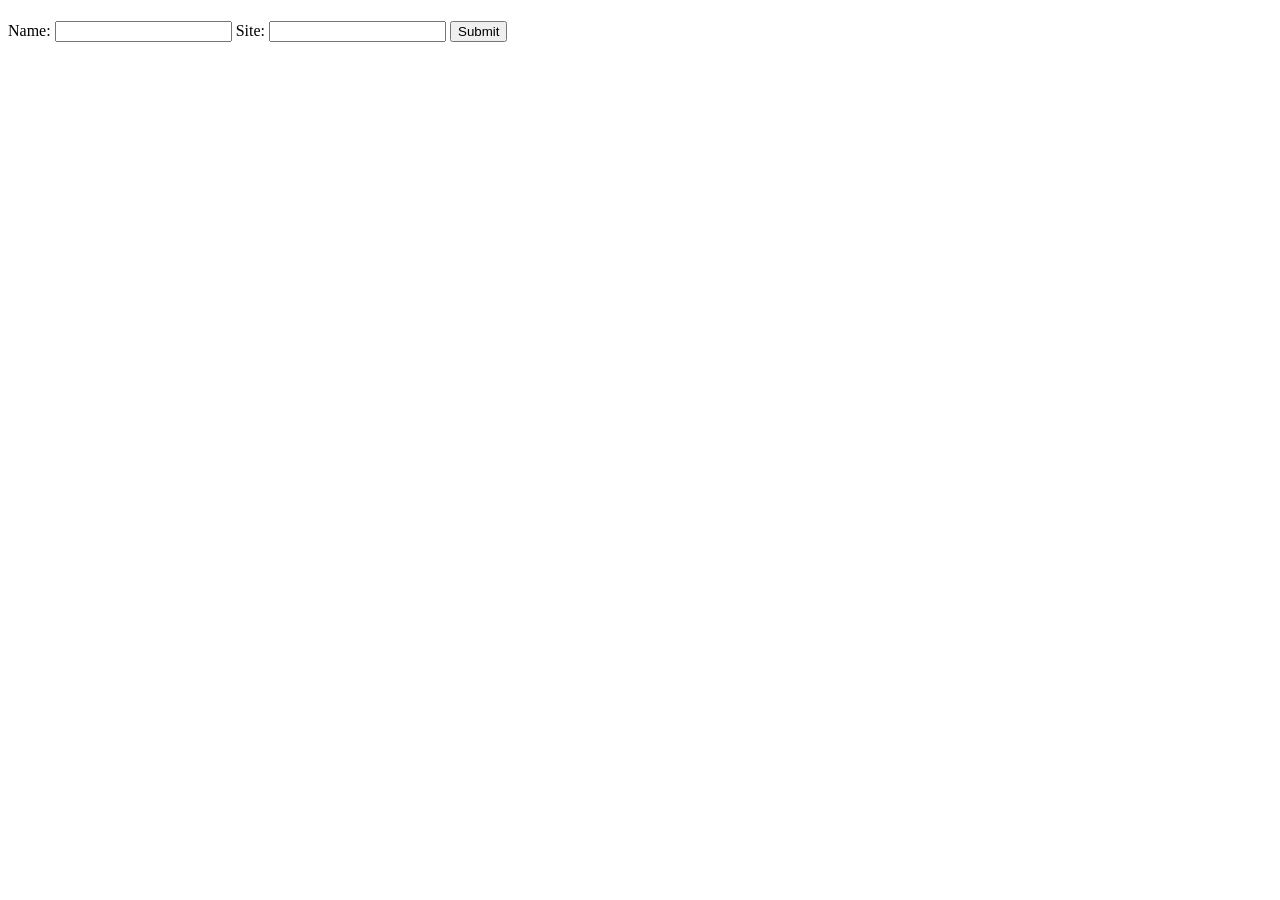
<file: browserDashboard/index.html>
<!DOCTYPE html>
<html lang="en">
<head>
    <meta charset="UTF-8">
    <meta name="viewport" content="width=device-width, initial-scale=1.0">
    <title>Document</title>
    <script src="dashboard.js" defer></script>
</head>
<body>
    <h1>
    
    </h1>
    <p> 

    </p>
    <form name= "Form" id = 'siteForm'> 
        <label for="Name">Name:</label>
        <input type="text" id = "userName" name="userName">
        
        <label for="Site"> Site:</label>
        <input type="Site" id="siteForm" name="favoriteSite">

        <button id="Submit">Submit</button>
        <output id="result"></output>
        <output>

        </output>
    </form>
</body>
</html>
</file>
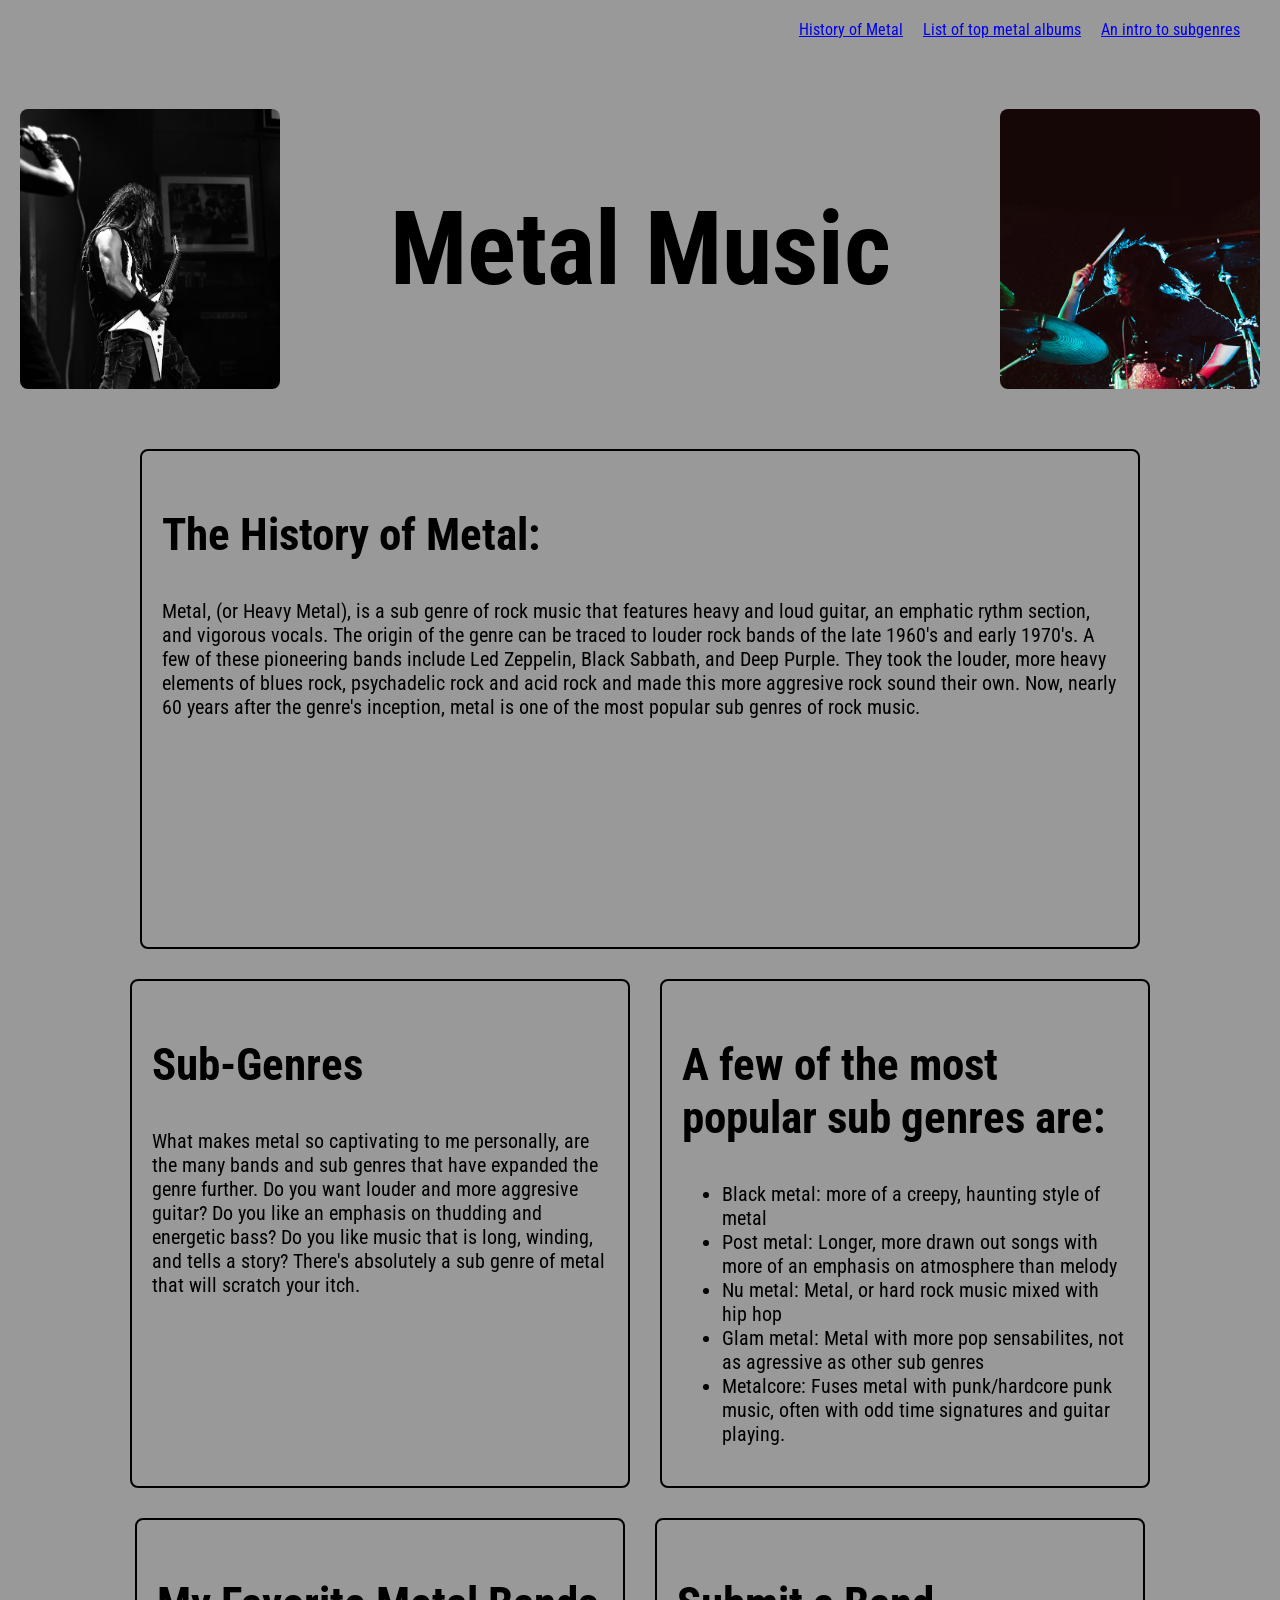
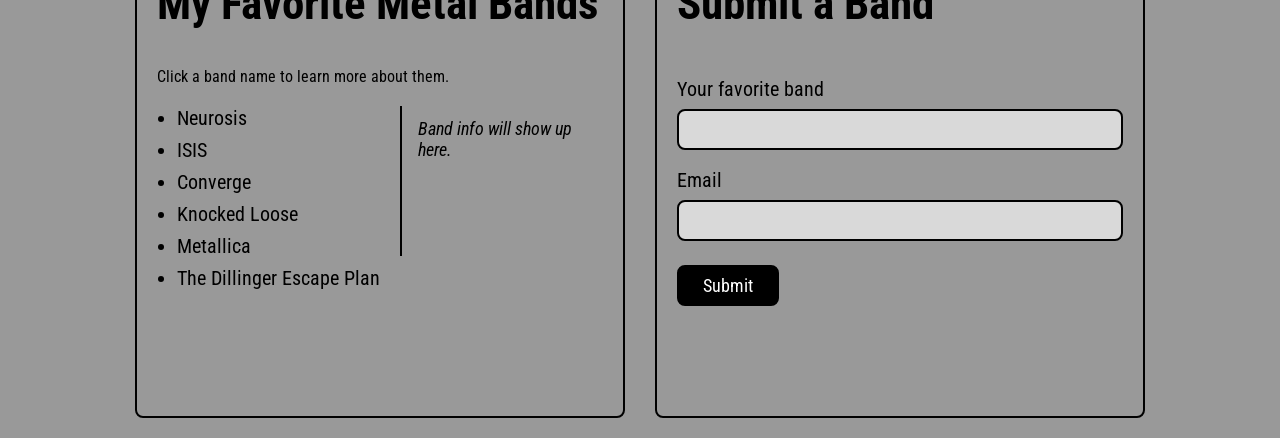
<file: MetalMusic/index.html>
<!DOCTYPE html>
<html lang="en">

<head>
    <meta charset="UTF-8">
    <meta name="viewport" content="width=device-width, initial-scale=1.0">

    <title>Metal Music</title>

    <link rel="stylesheet" href="styles.css">

    <link rel="preconnect" href="https://fonts.googleapis.com">
    <link rel="preconnect" href="https://fonts.gstatic.com" crossorigin>
    <link href="https://fonts.googleapis.com/css2?family=Outfit:wght@100..900&family=Roboto+Condensed:ital,wght@0,100..900;1,100..900&family=Young+Serif&display=swap" rel="stylesheet">
</head>

<body>

    <!-- Navigation -->
    <nav>
        <ul class="nav-list">
            <li>
                <a href="https://en.wikipedia.org/wiki/Heavy_metal_music">
                    History of Metal
                </a>
            </li>
            <li>
                <a href="https://www.albumoftheyear.org/ratings/user-highest-rated/all/heavy-metal/">
                    List of top metal albums
                </a>
            </li>
            <li>
                <a href="https://www.youtube.com/watch?v=nw1AA2wKI34">
                    An intro to subgenres
                </a>
            </li>
        </ul>
    </nav>

    <main>

        <!-- Images and Main Title -->
        <div class="hero">

            <div class="image1">
                <img src="metal1.avif" alt="Metal guitarist performing">
            </div>

            <div class="title">
                <h1>Metal Music</h1>
            </div>

            <div class="image2">
                <img src="metal2.avif" alt="Metal drummer performing">
            </div>

        </div>

        <!-- Content Boxes -->
        <div class="boxes">

            <!-- History Box -->
            <div class="history-box">

                <div class="head1">
                    <h2>The History of Metal:</h2>
                </div>

                <div class="history">
                    <p>
                        Metal, (or Heavy Metal), is a sub genre of rock music
                        that features heavy and loud guitar, an emphatic
                        rythm section, and vigorous vocals.

                        The origin of the genre can be traced to louder
                        rock bands of the late 1960's and early 1970's.

                        A few of these pioneering bands include Led Zeppelin,
                        Black Sabbath, and Deep Purple.

                        They took the louder, more heavy elements of blues
                        rock, psychadelic rock and acid rock and made this
                        more aggresive rock sound their own.

                        Now, nearly 60 years after the genre's inception,
                        metal is one of the most popular sub genres of
                        rock music.
                    </p>
                </div>

            </div>

            <!-- Subgenres Box -->
            <div class="subgenre-box">

                <div class="head2">
                    <h2>Sub-Genres</h2>
                </div>

                <div class="sub-genres">
                    <p>
                        What makes metal so captivating to me personally,
                        are the many bands and sub genres that have expanded
                        the genre further.

                        Do you want louder and more aggresive guitar?
                        Do you like an emphasis on thudding and energetic bass?

                        Do you like music that is long, winding, and tells
                        a story?

                        There's absolutely a sub genre of metal that
                        will scratch your itch.
                    </p>
                </div>

            </div>

            <!-- Popular Subgenres Box -->
            <div class="genreList-box">

                <div class="head3">
                    <h2>A few of the most popular sub genres are:</h2>
                </div>

                <ul class="genreList">
                    <li>
                        Black metal: more of a creepy, haunting style of metal
                    </li>

                    <li>
                        Post metal: Longer, more drawn out songs with more
                        of an emphasis on atmosphere than melody
                    </li>

                    <li>
                        Nu metal: Metal, or hard rock music mixed with hip hop
                    </li>

                    <li>
                        Glam metal: Metal with more pop sensabilites,
                        not as agressive as other sub genres
                    </li>

                    <li>
                        Metalcore: Fuses metal with punk/hardcore punk music,
                        often with odd time signatures and guitar playing.
                    </li>
                </ul>

            </div>

            <!-- Favorite Bands Box -->
            <div class="bands-box">

                <div class="head4">
                    <h2>My Favorite Metal Bands</h2>
                </div>

                <p class="bandHint">Click a band name to learn more about them.</p>

                <div class="bands-layout">

                    <!-- Band names (left) -->
                    <ul class="bandList" id="bandList">
                        <li><button type="button" class="band-name">Neurosis</button></li>
                        <li><button type="button" class="band-name">ISIS</button></li>
                        <li><button type="button" class="band-name">Converge</button></li>
                        <li><button type="button" class="band-name">Knocked Loose</button></li>
                        <li><button type="button" class="band-name">Metallica</button></li>
                        <li><button type="button" class="band-name">The Dillinger Escape Plan</button></li>
                    </ul>

                    <!-- Band info (right), filled in by script.js -->
                    <div class="band-info-panel">
                        <p class="info-placeholder">Band info will show up here.</p>
                    </div>

                </div>

            </div>

            <!-- Band Submission Form Box -->
            <div class="form-box">

                <div class="head5">
                    <h2>Submit a Band</h2>
                </div>

                <form id="bandForm">

                    <label for="bandInput">Your favorite band</label>
                    <input type="text" id="bandInput" name="band" required>

                    <label for="emailInput">Email</label>
                    <input type="email" id="emailInput" name="email" required>

                    <button type="submit" class="submit-btn">Submit</button>

                </form>

                <p id="formMessage" class="form-message"></p>
                <p id="submittedInfo" class="submitted-info"></p>

            </div>

        </div>

    </main>

    <script src="music.js"></script>

</body>
</html>
</file>
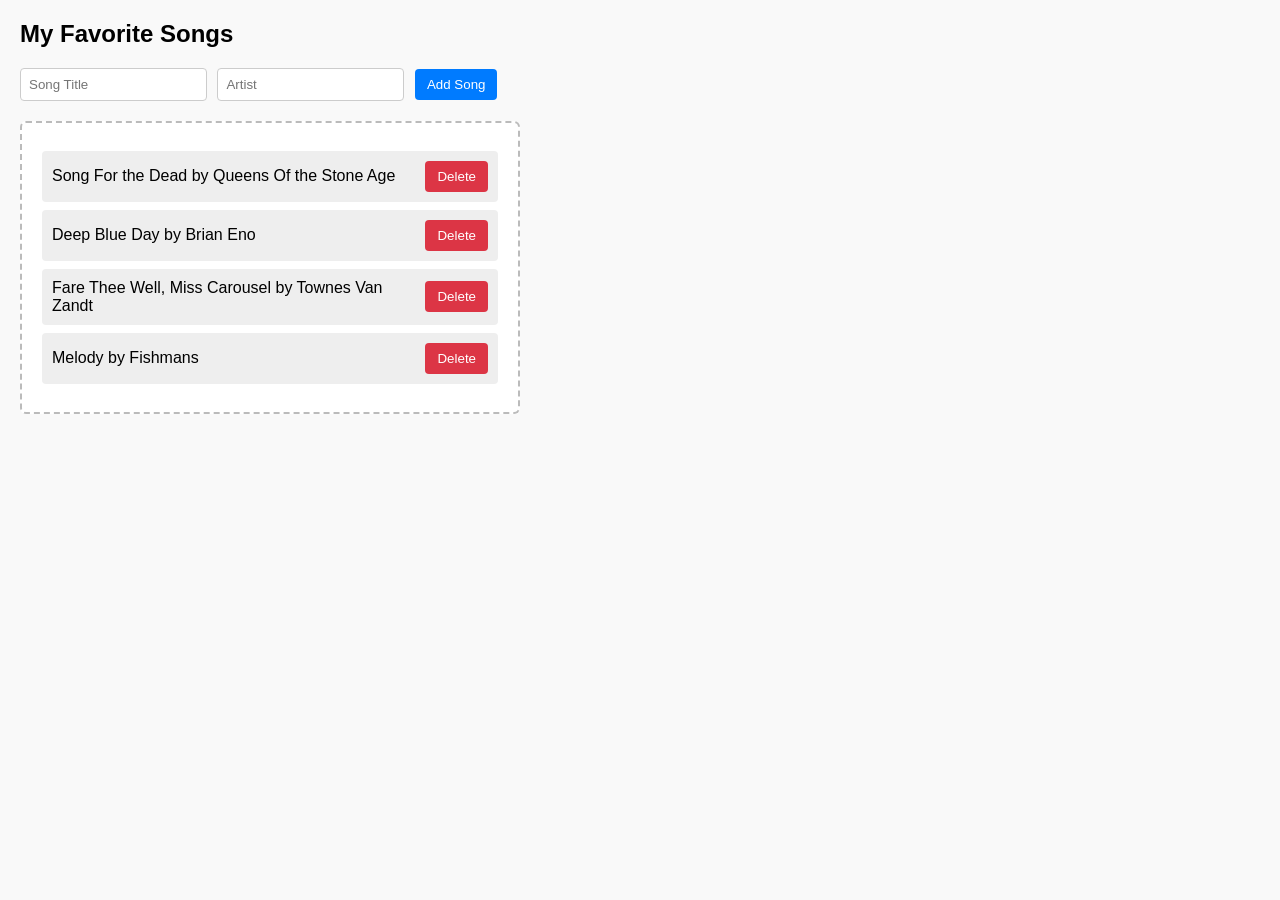
<file: songs/index-2.html>
<!DOCTYPE html>
<html lang="en">
<head>
  <meta charset="UTF-8">
  <title>4-Song Playlist Manager</title>
  <link rel="stylesheet" href="style-1.css">
  <script src="songs.js" defer></script>
</head>
<body>

  <main>
    <h2>My Favorite Songs</h2>

    <section class="inputGroup">
      <input type="text" id="songTitle" placeholder="Song Title">
      <input type="text" id="songArtist" placeholder="Artist">
      <button type="button" id="addBtn">Add Song</button>
    </section>

    <section id="playlistContainer">

      <article class="songCard">
        <span>Song For the Dead by Queens Of the Stone Age</span>
        <button class="deleteBtn">Delete</button>
      </article>
      <article class="songCard">
        <span>Deep Blue Day by Brian Eno</span>
        <button class="deleteBtn">Delete</button>
      </article>
      <article class="songCard">
        <span>Fare Thee Well, Miss Carousel by Townes Van Zandt</span>
        <button class="deleteBtn">Delete</button>
      </article>
      <article class="songCard">
        <span>Melody by Fishmans</span>
        <button class="deleteBtn">Delete</button>
      </article>

    </section>
  </main>

</body>
</html>
</file>
<file: MetalMusic/styles.css>
/* GENERAL PAGE STYLING */

* {
    box-sizing: border-box;
}

body {
    display: flex;
    flex-direction: column;
    align-items: center;

    min-height: 100vh;
    width: 100%;
    margin: 0;
    padding: 0;

    background-color: hsl(0, 0%, 60%);

    font-family: "Roboto Condensed", sans-serif;
    font-optical-sizing: auto;
    font-style: normal;
}


/* NAVIGATION */

nav {
    width: 100%;
    padding: 20px 40px;
}

.nav-list {
    display: flex;
    justify-content: flex-end;
    flex-wrap: wrap;

    gap: 20px;
    list-style: none;
    padding: 0;
    margin: 0;
}


/* MAIN CONTENT */

main {
    display: flex;
    flex-direction: column;
    align-items: center;

    width: 100%;
    padding: 20px;
}


/* HERO SECTION - IMAGES AND TITLE */

.hero {
    display: flex;
    flex-direction: row;
    justify-content: space-between;
    align-items: center;

    width: 100%;
    max-width: 1500px;
    gap: 30px;
    margin: 30px auto 60px;
}


/* LEFT AND RIGHT IMAGES */

.image1,
.image2 {
    flex: 0 1 260px;
    min-width: 0;
}

.image1 img,
.image2 img {
    display: block;
    width: 100%;
    height: 280px;

    object-fit: cover;
    border-radius: 8px;
}


/* CENTERED PAGE TITLE */

.title {
    flex: 1;
    min-width: 0;
    text-align: center;
    font-size: clamp(2rem, 4vw, 4rem);
}

.title h1 {
    margin: 0;
}


/* CONTENT BOXES FLEXBOX */

.boxes {
    display: flex;
    flex-direction: row;
    justify-content: center;
    align-items: stretch;

    gap: 30px;
    width: 100%;
    max-width: 1530px;
    flex-wrap: wrap;
}


/* SHARED CONTENT BOX STYLING */

.history-box,
.subgenre-box,
.genreList-box,
.bands-box,
.form-box {
    border: 2px solid black;
    border-radius: 8px;

    padding: 20px;
    min-height: 500px;
    height: auto;
    max-width: 100%;
}


/* HISTORY BOX */

.history-box {
    width: 1000px;
}

.head1 {
    font-size: 30px;
}

.history {
    font-size: 20px;
}


/* SUBGENRES BOX */

.subgenre-box {
    width: 500px;
}

.head2 {
    font-size: 30px;
}

.sub-genres {
    font-size: 20px;
}


/* POPULAR GENRES BOX */

.genreList-box {
    width: 490px;
}

.head3 {
    font-size: 30px;
}

.genreList {
    font-size: 20px;
}


/* FAVORITE BANDS BOX */

.bands-box {
    width: 490px;
}

.head4 {
    font-size: 30px;
}

.bandHint {
    font-size: 16px;
    margin: 0 0 20px;
}

/* Band list on the left, info panel on the right */
.bands-layout {
    display: flex;
    flex-direction: row;
    flex-wrap: wrap;
    align-items: flex-start;
    gap: 20px;
}

.bandList {
    flex: 0 0 auto;
    margin: 0;
    padding-left: 20px;

    font-size: 20px;
}

.bandList li {
    margin-bottom: 8px;
}

/* Band names are buttons styled to look like text links */
.band-name {
    background: none;
    border: none;
    padding: 0;

    font: inherit;
    color: inherit;
    text-align: left;
    cursor: pointer;
}

.band-name:hover {
    text-decoration: underline;
}

.band-name.selected {
    font-weight: bold;
    text-decoration: underline;
}

/* Info panel (right side), text stacked top to bottom */
.band-info-panel {
    flex: 1 1 180px;
    min-width: 0;
    min-height: 150px;
    padding: 12px 16px;

    border-left: 2px solid black;
    font-size: 18px;
}

.band-info-panel h3 {
    margin: 0 0 10px;
    font-size: 24px;
}

.band-info-panel p {
    margin: 0 0 8px;
}

.info-placeholder {
    font-style: italic;
}


/* BAND SUBMISSION FORM BOX */

.form-box {
    width: 490px;
}

.head5 {
    font-size: 30px;
}

#bandForm {
    display: flex;
    flex-direction: column;
    gap: 8px;
    font-size: 20px;
}

#bandForm label {
    margin-top: 10px;
}

#bandForm input {
    width: 100%;
    padding: 8px 10px;

    border: 2px solid black;
    border-radius: 8px;
    background-color: hsl(0, 0%, 85%);

    font: inherit;
    font-size: 18px;
}

.submit-btn {
    align-self: flex-start;
    margin-top: 16px;
    padding: 8px 24px;

    border: 2px solid black;
    border-radius: 8px;
    background-color: black;
    color: white;

    font: inherit;
    font-size: 18px;
    cursor: pointer;
}

.submit-btn:hover {
    background-color: hsl(0, 0%, 25%);
}

.form-message {
    margin: 20px 0 0;
    font-size: 20px;
    font-style: italic;
}

.submitted-info {
    margin: 8px 0 0;
    font-size: 18px;
    overflow-wrap: anywhere;
}
</file>
<file: songs/style-1.css>
body {
  font-family: sans-serif;
  margin: 20px;
  background-color: #f9f9f9;
}

main {
  max-width: 500px;
}

.inputGroup {
  margin-bottom: 20px;
}

input {
  padding: 8px;
  margin-right: 6px;
  border: 1px solid #ccc;
  border-radius: 4px;
}

button {
  padding: 8px 12px;
  cursor: pointer;
  background-color: #007bff;
  color: white;
  border: none;
  border-radius: 4px;
}

button:hover {
  background-color: #0056b3;
}

#playlistContainer {
  border: 2px dashed #bbb;
  padding: 20px;
  background-color: #fff;
  border-radius: 6px;
}

.songCard {
  display: flex;
  justify-content: space-between;
  align-items: center;
  padding: 10px;
  margin: 8px 0;
  background-color: #eee;
  border-radius: 4px;
}

.deleteBtn {
  background-color: #dc3545;
}

.deleteBtn:hover {
  background-color: #bd2130;
}
</file>
